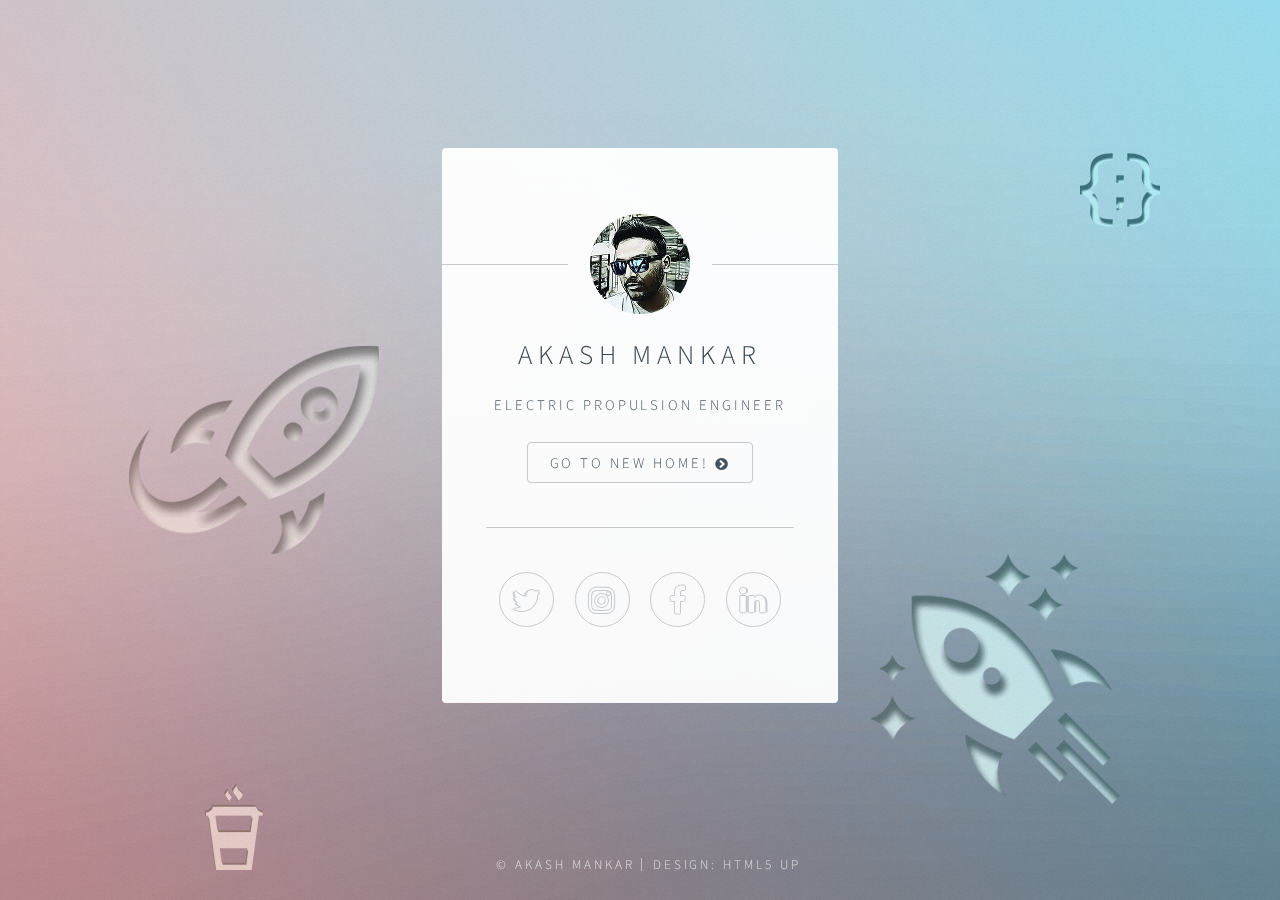
<file: index.html>
<!DOCTYPE HTML>
<html>
	<head>
		<title>Akash Mankar</title>
		<meta charset="utf-8" />
		<meta name="viewport" content="width=device-width, initial-scale=1, user-scalable=no" />
		<link rel="stylesheet" href="assets/css/main.css" />
		<noscript><link rel="stylesheet" href="assets/css/noscript.css" /></noscript>
	</head>
	<body class="is-preload">
		<!-- Wrapper -->
			<div id="wrapper">

				<!-- Main -->
					<section id="main">
						<header>
							<span class="avatar"><img src="images/avatar.jpg" alt="" /></span>
							<h1>Akash Mankar</h1>
							<p>Electric Propulsion Engineer</p>
						</header>
										
							<ul class="actions special">
								<li><a href="https://www.akashmankar.com" class="button">Go to new home! <i class="fa fa-chevron-circle-right" style="vertical-align: middle;"></i></a></li>
							</ul>
						
						<hr />
						
						<footer>
							<ul class="icons">
								<li><a href="https://twitter.com/aky_m" class="fa-twitter">Twitter</a></li>
								<li><a href="https://www.instagram.com/shutterthefup/" class="fa-instagram">Instagram</a></li>
								<li><a href="https://www.facebook.com/akash.mankar" class="fa-facebook">Facebook</a></li>
								<li><a href="https://www.linkedin.com/in/akashmankar/" class="fa-linkedin">LinkedIn</a></li>
							</ul>
						</footer>
					</section>

				<!-- Footer -->
					<footer id="footer">
						<ul class="copyright">
							<li>&copy; Akash Mankar</li><li>Design: <a href="http://html5up.net">HTML5 UP</a></li>
						</ul>
					</footer>

			</div>

		<!-- Scripts -->
			<script>
				if ('addEventListener' in window) {
					window.addEventListener('load', function() { document.body.className = document.body.className.replace(/\bis-preload\b/, ''); });
					document.body.className += (navigator.userAgent.match(/(MSIE|rv:11\.0)/) ? ' is-ie' : '');
				}
			</script>

	</body>
</html>
</file>
<file: assets/css/noscript.css>
/*
	Identity by HTML5 UP
	html5up.net | @ajlkn
	Free for personal and commercial use under the CCA 3.0 license (html5up.net/license)
*/

/* Basic */

	body:after {
		display: none;
	}

/* Main */

	#main {
		-moz-transform: none !important;
		-webkit-transform: none !important;
		-ms-transform: none !important;
		transform: none !important;
		opacity: 1 !important;
	}
</file>
<file: assets/css/main.css>
@import url(font-awesome.min.css);
@import url("https://fonts.googleapis.com/css?family=Source+Sans+Pro:300");

/*
	Identity by HTML5 UP
	html5up.net | @ajlkn
	Free for personal and commercial use under the CCA 3.0 license (html5up.net/license)
*/

/* Icon (alt) */

	html, body, div, span, applet, object,
	iframe, h1, h2, h3, h4, h5, h6, p, blockquote,
	pre, a, abbr, acronym, address, big, cite,
	code, del, dfn, em, img, ins, kbd, q, s, samp,
	small, strike, strong, sub, sup, tt, var, b,
	u, i, center, dl, dt, dd, ol, ul, li, fieldset,
	form, label, legend, table, caption, tbody,
	tfoot, thead, tr, th, td, article, aside,
	canvas, details, embed, figure, figcaption,
	footer, header, hgroup, menu, nav, output, ruby,
	section, summary, time, mark, audio, video {
		margin: 0;
		padding: 0;
		border: 0;
		font-size: 100%;
		font: inherit;
		vertical-align: baseline;
	}

	article, aside, details, figcaption, figure,
	footer, header, hgroup, menu, nav, section {
		display: block;
	}

	body {
		line-height: 1;
	}

	ol, ul {
		list-style: none;
	}

	blockquote, q {
		quotes: none;
	}

		blockquote:before, blockquote:after, q:before, q:after {
			content: '';
			content: none;
		}

	table {
		border-collapse: collapse;
		border-spacing: 0;
	}

	body {
		-webkit-text-size-adjust: none;
	}

	mark {
		background-color: transparent;
		color: inherit;
	}

	input::-moz-focus-inner {
		border: 0;
		padding: 0;
	}

	input, select, textarea {
		-moz-appearance: none;
		-webkit-appearance: none;
		-ms-appearance: none;
		appearance: none;
	}

/* Basic */

	@media screen and (max-width: 480px) {

		html, body {
			min-width: 320px;
		}

	}

	html {
		box-sizing: border-box;
	}

	*, *:before, *:after {
		box-sizing: inherit;
	}

	body.is-preload *, body.is-preload *:before, body.is-preload *:after {
		-moz-animation: none !important;
		-webkit-animation: none !important;
		-ms-animation: none !important;
		animation: none !important;
		-moz-transition: none !important;
		-webkit-transition: none !important;
		-ms-transition: none !important;
		transition: none !important;
	}

	html {
		height: 100%;
	}

	body {
		height: 100%;
		background-color: #ffffff;
		background-image: url("images/overlay.png"), -moz-linear-gradient(60deg, rgba(255, 165, 150, 0.5) 5%, rgba(0, 228, 255, 0.35)), url("../../images/github_bg.png");
		background-image: url("images/overlay.png"), -webkit-linear-gradient(60deg, rgba(255, 165, 150, 0.5) 5%, rgba(0, 228, 255, 0.35)), url("../../images/github_bg.png");
		background-image: url("images/overlay.png"), -ms-linear-gradient(60deg, rgba(255, 165, 150, 0.5) 5%, rgba(0, 228, 255, 0.35)), url("../../images/github_bg.png");
		background-image: url("images/overlay.png"), linear-gradient(60deg, rgba(255, 165, 150, 0.5) 5%, rgba(0, 228, 255, 0.35)), url("../../images/github_bg.png");
		background-repeat: repeat,			no-repeat,			no-repeat;
		background-size: 100px 100px, cover,				cover;
		background-position: top left,		center center,		bottom center;
		background-attachment: fixed,			fixed,				fixed;
	}

		body:after {
			content: '';
			display: block;
			position: fixed;
			top: 0;
			left: 0;
			width: 100%;
			height: inherit;
			opacity: 0;
			z-index: 1;
			background-color: #ffffff;
			background-image: url("images/overlay.png"), -moz-linear-gradient(60deg, rgba(255, 165, 150, 0.5) 5%, rgba(0, 228, 255, 0.35));
			background-image: url("images/overlay.png"), -webkit-linear-gradient(60deg, rgba(255, 165, 150, 0.5) 5%, rgba(0, 228, 255, 0.35));
			background-image: url("images/overlay.png"), -ms-linear-gradient(60deg, rgba(255, 165, 150, 0.5) 5%, rgba(0, 228, 255, 0.35));
			background-image: url("images/overlay.png"), linear-gradient(60deg, rgba(255, 165, 150, 0.5) 5%, rgba(0, 228, 255, 0.35));
			background-repeat: repeat,			no-repeat;
			background-size: 100px 100px, cover;
			background-position: top left,		center center;
			-moz-transition: opacity 1.75s ease-out;
			-webkit-transition: opacity 1.75s ease-out;
			-ms-transition: opacity 1.75s ease-out;
			transition: opacity 1.75s ease-out;
		}

		body.is-preload:after {
			opacity: 1;
		}

/* Type */

	body, input, select, textarea {
		color: #414f57;
		font-family: "Source Sans Pro", Helvetica, sans-serif;
		font-size: 14pt;
		font-weight: 300;
		line-height: 2;
		letter-spacing: 0.2em;
		text-transform: uppercase;
	}

		@media screen and (max-width: 1680px) {

			body, input, select, textarea {
				font-size: 11pt;
			}

		}

		@media screen and (max-width: 480px) {

			body, input, select, textarea {
				font-size: 10pt;
				line-height: 1.75;
			}

		}

	a {
		-moz-transition: color 0.2s ease, border-color 0.2s ease;
		-webkit-transition: color 0.2s ease, border-color 0.2s ease;
		-ms-transition: color 0.2s ease, border-color 0.2s ease;
		transition: color 0.2s ease, border-color 0.2s ease;
		color: inherit;
		text-decoration: none;
	}

		a:before {
			-moz-transition: color 0.2s ease, text-shadow 0.2s ease;
			-webkit-transition: color 0.2s ease, text-shadow 0.2s ease;
			-ms-transition: color 0.2s ease, text-shadow 0.2s ease;
			transition: color 0.2s ease, text-shadow 0.2s ease;
		}

		a:hover {
			color: #ff7496;
		}

	strong, b {
		color: #313f47;
	}

	em, i {
		font-style: italic;
	}

	p {
		margin: 0 0 1.5em 0;
	}

	h1, h2, h3, h4, h5, h6 {
		color: #313f47;
		line-height: 1.5;
		margin: 0 0 0.75em 0;
	}

		h1 a, h2 a, h3 a, h4 a, h5 a, h6 a {
			color: inherit;
			text-decoration: none;
		}

	h1 {
		font-size: 1.85em;
		letter-spacing: 0.22em;
		margin: 0 0 0.525em 0;
	}

	h2 {
		font-size: 1.25em;
	}

	h3 {
		font-size: 1em;
	}

	h4 {
		font-size: 1em;
	}

	h5 {
		font-size: 1em;
	}

	h6 {
		font-size: 1em;
	}

	@media screen and (max-width: 480px) {

		h1 {
			font-size: 1.65em;
		}

	}

	sub {
		font-size: 0.8em;
		position: relative;
		top: 0.5em;
	}

	sup {
		font-size: 0.8em;
		position: relative;
		top: -0.5em;
	}

	hr {
		border: 0;
		border-bottom: solid 1px #c8cccf;
		margin: 3em 0;
	}

/* Form */

	form {
		margin: 0 0 1.5em 0;
	}

		form > :last-child {
			margin-bottom: 0;
		}

		form > .fields {
			display: -moz-flex;
			display: -webkit-flex;
			display: -ms-flex;
			display: flex;
			-moz-flex-wrap: wrap;
			-webkit-flex-wrap: wrap;
			-ms-flex-wrap: wrap;
			flex-wrap: wrap;
			width: calc(100% + 2.25em);
			margin: -1.125em 0 1.5em -1.125em;
		}

			form > .fields > .field {
				-moz-flex-grow: 0;
				-webkit-flex-grow: 0;
				-ms-flex-grow: 0;
				flex-grow: 0;
				-moz-flex-shrink: 0;
				-webkit-flex-shrink: 0;
				-ms-flex-shrink: 0;
				flex-shrink: 0;
				padding: 1.125em 0 0 1.125em;
				width: calc(100% - 1.125em);
			}

				form > .fields > .field.half {
					width: calc(50% - 0.5625em);
				}

				form > .fields > .field.third {
					width: calc(100%/3 - 0.375em);
				}

				form > .fields > .field.quarter {
					width: calc(25% - 0.28125em);
				}

		@media screen and (max-width: 480px) {

			form > .fields {
				width: calc(100% + 2.25em);
				margin: -1.125em 0 1.5em -1.125em;
			}

				form > .fields > .field {
					padding: 1.125em 0 0 1.125em;
					width: calc(100% - 1.125em);
				}

					form > .fields > .field.half {
						width: calc(100% - 1.125em);
					}

					form > .fields > .field.third {
						width: calc(100% - 1.125em);
					}

					form > .fields > .field.quarter {
						width: calc(100% - 1.125em);
					}

		}

	label {
		color: #313f47;
		display: block;
		font-size: 0.9em;
		margin: 0 0 0.75em 0;
	}

	input[type="text"],
	input[type="password"],
	input[type="email"],
	input[type="tel"],
	select,
	textarea {
		-moz-appearance: none;
		-webkit-appearance: none;
		-ms-appearance: none;
		appearance: none;
		border-radius: 4px;
		border: solid 1px #c8cccf;
		color: inherit;
		display: block;
		outline: 0;
		padding: 0 1em;
		text-decoration: none;
		width: 100%;
	}

		input[type="text"]:invalid,
		input[type="password"]:invalid,
		input[type="email"]:invalid,
		input[type="tel"]:invalid,
		select:invalid,
		textarea:invalid {
			box-shadow: none;
		}

		input[type="text"]:focus,
		input[type="password"]:focus,
		input[type="email"]:focus,
		input[type="tel"]:focus,
		select:focus,
		textarea:focus {
			border-color: #ff7496;
		}

	select {
		background-image: url("data:image/svg+xml;charset=utf8,%3Csvg xmlns='http://www.w3.org/2000/svg' width='40' height='40' preserveAspectRatio='none' viewBox='0 0 40 40'%3E%3Cpath d='M9.4,12.3l10.4,10.4l10.4-10.4c0.2-0.2,0.5-0.4,0.9-0.4c0.3,0,0.6,0.1,0.9,0.4l3.3,3.3c0.2,0.2,0.4,0.5,0.4,0.9 c0,0.4-0.1,0.6-0.4,0.9L20.7,31.9c-0.2,0.2-0.5,0.4-0.9,0.4c-0.3,0-0.6-0.1-0.9-0.4L4.3,17.3c-0.2-0.2-0.4-0.5-0.4-0.9 c0-0.4,0.1-0.6,0.4-0.9l3.3-3.3c0.2-0.2,0.5-0.4,0.9-0.4S9.1,12.1,9.4,12.3z' fill='%23c8cccf' /%3E%3C/svg%3E");
		background-size: 1.25rem;
		background-repeat: no-repeat;
		background-position: calc(100% - 1rem) center;
		height: 2.75em;
		padding-right: 2.75em;
		text-overflow: ellipsis;
	}

		select option {
			color: #313f47;
			background: #ffffff;
		}

		select:focus::-ms-value {
			background-color: transparent;
		}

		select::-ms-expand {
			display: none;
		}

	input[type="text"],
	input[type="password"],
	input[type="email"],
	select {
		height: 2.75em;
	}

	textarea {
		padding: 0.75em 1em;
	}

	input[type="checkbox"],
	input[type="radio"] {
		-moz-appearance: none;
		-webkit-appearance: none;
		-ms-appearance: none;
		appearance: none;
		display: block;
		float: left;
		margin-right: -2em;
		opacity: 0;
		width: 1em;
		z-index: -1;
	}

		input[type="checkbox"] + label,
		input[type="radio"] + label {
			text-decoration: none;
			color: #414f57;
			cursor: pointer;
			display: inline-block;
			font-size: 1em;
			font-weight: 300;
			padding-left: 2.4em;
			padding-right: 0.75em;
			position: relative;
		}

			input[type="checkbox"] + label:before,
			input[type="radio"] + label:before {
				-moz-osx-font-smoothing: grayscale;
				-webkit-font-smoothing: antialiased;
				font-family: FontAwesome;
				font-style: normal;
				font-weight: normal;
				text-transform: none !important;
			}

			input[type="checkbox"] + label:before,
			input[type="radio"] + label:before {
				border-radius: 4px;
				border: solid 1px #c8cccf;
				content: '';
				display: inline-block;
				height: 1.65em;
				left: 0;
				line-height: 1.58125em;
				position: absolute;
				text-align: center;
				top: 0.15em;
				width: 1.65em;
			}

		input[type="checkbox"]:checked + label:before,
		input[type="radio"]:checked + label:before {
			color: #ff7496;
			content: '\f00c';
		}

		input[type="checkbox"]:focus + label:before,
		input[type="radio"]:focus + label:before {
			border-color: #ff7496;
		}

	input[type="checkbox"] + label:before {
		border-radius: 4px;
	}

	input[type="radio"] + label:before {
		border-radius: 100%;
	}

	::-webkit-input-placeholder {
		color: #616f77 !important;
		opacity: 1.0;
	}

	:-moz-placeholder {
		color: #616f77 !important;
		opacity: 1.0;
	}

	::-moz-placeholder {
		color: #616f77 !important;
		opacity: 1.0;
	}

	:-ms-input-placeholder {
		color: #616f77 !important;
		opacity: 1.0;
	}

/* Icon */

	.icon {
		text-decoration: none;
		position: relative;
		border-bottom: none;
	}

		.icon:before {
			-moz-osx-font-smoothing: grayscale;
			-webkit-font-smoothing: antialiased;
			font-family: FontAwesome;
			font-style: normal;
			font-weight: normal;
			text-transform: none !important;
		}

		.icon > .label {
			display: none;
		}

/* List */

	ol {
		list-style: decimal;
		margin: 0 0 1.5em 0;
		padding-left: 1.25em;
	}

		ol li {
			padding-left: 0.25em;
		}

	ul {
		list-style: disc;
		margin: 0 0 1.5em 0;
		padding-left: 1em;
	}

		ul li {
			padding-left: 0.5em;
		}

		ul.alt {
			list-style: none;
			padding-left: 0;
		}

			ul.alt li {
				border-top: solid 1px #c8cccf;
				padding: 0.5em 0;
			}

				ul.alt li:first-child {
					border-top: 0;
					padding-top: 0;
				}

	dl {
		margin: 0 0 1.5em 0;
	}

		dl dt {
			display: block;
			margin: 0 0 0.75em 0;
		}

		dl dd {
			margin-left: 1.5em;
		}

/* Actions */

	ul.actions {
		display: -moz-flex;
		display: -webkit-flex;
		display: -ms-flex;
		display: flex;
		cursor: default;
		list-style: none;
		margin-left: -0.75em;
		padding-left: 0;
	}

		ul.actions li {
			padding: 0 0 0 0.75em;
			vertical-align: middle;
		}

		ul.actions.special {
			-moz-justify-content: center;
			-webkit-justify-content: center;
			-ms-justify-content: center;
			justify-content: center;
			width: 100%;
			margin-left: 0;
		}

			ul.actions.special li:first-child {
				padding-left: 0;
			}

		ul.actions.stacked {
			-moz-flex-direction: column;
			-webkit-flex-direction: column;
			-ms-flex-direction: column;
			flex-direction: column;
			margin-left: 0;
		}

			ul.actions.stacked li {
				padding: 0.975em 0 0 0;
			}

				ul.actions.stacked li:first-child {
					padding-top: 0;
				}

		ul.actions.fit {
			width: calc(100% + 0.75em);
		}

			ul.actions.fit li {
				-moz-flex-grow: 1;
				-webkit-flex-grow: 1;
				-ms-flex-grow: 1;
				flex-grow: 1;
				-moz-flex-shrink: 1;
				-webkit-flex-shrink: 1;
				-ms-flex-shrink: 1;
				flex-shrink: 1;
				width: 100%;
			}

				ul.actions.fit li > * {
					width: 100%;
				}

			ul.actions.fit.stacked {
				width: 100%;
			}

		@media screen and (max-width: 480px) {

			ul.actions:not(.fixed) {
				-moz-flex-direction: column;
				-webkit-flex-direction: column;
				-ms-flex-direction: column;
				flex-direction: column;
				margin-left: 0;
				width: 100% !important;
			}

				ul.actions:not(.fixed) li {
					-moz-flex-grow: 1;
					-webkit-flex-grow: 1;
					-ms-flex-grow: 1;
					flex-grow: 1;
					-moz-flex-shrink: 1;
					-webkit-flex-shrink: 1;
					-ms-flex-shrink: 1;
					flex-shrink: 1;
					padding: 0.75em 0 0 0;
					text-align: center;
					width: 100%;
				}

					ul.actions:not(.fixed) li > * {
						width: 100%;
					}

					ul.actions:not(.fixed) li:first-child {
						padding-top: 0;
					}

					ul.actions:not(.fixed) li input[type="submit"],
					ul.actions:not(.fixed) li input[type="reset"],
					ul.actions:not(.fixed) li input[type="button"],
					ul.actions:not(.fixed) li button,
					ul.actions:not(.fixed) li .button {
						width: 100%;
					}

						ul.actions:not(.fixed) li input[type="submit"].icon:before,
						ul.actions:not(.fixed) li input[type="reset"].icon:before,
						ul.actions:not(.fixed) li input[type="button"].icon:before,
						ul.actions:not(.fixed) li button.icon:before,
						ul.actions:not(.fixed) li .button.icon:before {
							margin-left: -0.5rem;
						}

		}

/* Icons */

	ul.icons {
		cursor: default;
		list-style: none;
		padding-left: 0;
		margin-top: -0.675em;
	}

		ul.icons li {
			display: inline-block;
			padding: 0.675em 0.5em;
		}

			ul.icons li a {
				text-decoration: none;
				position: relative;
				display: block;
				width: 3.75em;
				height: 3.75em;
				border-radius: 100%;
				border: solid 1px #c8cccf;
				line-height: 3.75em;
				overflow: hidden;
				text-align: center;
				text-indent: 3.75em;
				white-space: nowrap;
			}

				ul.icons li a:before {
					-moz-osx-font-smoothing: grayscale;
					-webkit-font-smoothing: antialiased;
					font-family: FontAwesome;
					font-style: normal;
					font-weight: normal;
					text-transform: none !important;
				}

				ul.icons li a:before {
					color: #ffffff;
					text-shadow: 1.25px 0px 0px #c8cccf, -1.25px 0px 0px #c8cccf, 0px 1.25px 0px #c8cccf, 0px -1.25px 0px #c8cccf;
				}

				ul.icons li a:hover:before {
					text-shadow: 1.25px 0px 0px #ff7496, -1.25px 0px 0px #ff7496, 0px 1.25px 0px #ff7496, 0px -1.25px 0px #ff7496;
				}

				ul.icons li a:before {
					position: absolute;
					top: 0;
					left: 0;
					width: inherit;
					height: inherit;
					font-size: 1.85rem;
					line-height: inherit;
					text-align: center;
					text-indent: 0;
				}

				ul.icons li a:hover {
					border-color: #ff7496;
				}

		@media screen and (max-width: 480px) {

			ul.icons li a:before {
				font-size: 1.5rem;
			}

		}

/* Button */

	input[type="submit"],
	input[type="reset"],
	input[type="button"],
	button,
	.button {
		-moz-appearance: none;
		-webkit-appearance: none;
		-ms-appearance: none;
		appearance: none;
		-moz-transition: background-color 0.2s ease-in-out, border-color 0.2s ease-in-out, color 0.2s ease-in-out;
		-webkit-transition: background-color 0.2s ease-in-out, border-color 0.2s ease-in-out, color 0.2s ease-in-out;
		-ms-transition: background-color 0.2s ease-in-out, border-color 0.2s ease-in-out, color 0.2s ease-in-out;
		transition: background-color 0.2s ease-in-out, border-color 0.2s ease-in-out, color 0.2s ease-in-out;
		display: inline-block;
		height: 2.75em;
		line-height: 2.75em;
		padding: 0 1.5em;
		background-color: transparent;
		border-radius: 4px;
		border: solid 1px #c8cccf;
		color: #414f57 !important;
		cursor: pointer;
		text-align: center;
		text-decoration: none;
		white-space: nowrap;
	}

		input[type="submit"]:hover,
		input[type="reset"]:hover,
		input[type="button"]:hover,
		button:hover,
		.button:hover {
			border-color: #ff7496;
			color: #ff7496 !important;
		}

		input[type="submit"].icon,
		input[type="reset"].icon,
		input[type="button"].icon,
		button.icon,
		.button.icon {
			padding-left: 1.35em;
		}

			input[type="submit"].icon:before,
			input[type="reset"].icon:before,
			input[type="button"].icon:before,
			button.icon:before,
			.button.icon:before {
				margin-right: 0.5em;
			}

		input[type="submit"].fit,
		input[type="reset"].fit,
		input[type="button"].fit,
		button.fit,
		.button.fit {
			width: 100%;
		}

		input[type="submit"].small,
		input[type="reset"].small,
		input[type="button"].small,
		button.small,
		.button.small {
			font-size: 0.8em;
		}

		input[type="submit"].large,
		input[type="reset"].large,
		input[type="button"].large,
		button.large,
		.button.large {
			font-size: 1.35em;
		}

		input[type="submit"].disabled, input[type="submit"]:disabled,
		input[type="reset"].disabled,
		input[type="reset"]:disabled,
		input[type="button"].disabled,
		input[type="button"]:disabled,
		button.disabled,
		button:disabled,
		.button.disabled,
		.button:disabled {
			pointer-events: none;
			opacity: 0.5;
		}

/* Main */

	#main {
		-moz-transform-origin: 50% 50%;
		-webkit-transform-origin: 50% 50%;
		-ms-transform-origin: 50% 50%;
		transform-origin: 50% 50%;
		-moz-transform: rotateX(0deg);
		-webkit-transform: rotateX(0deg);
		-ms-transform: rotateX(0deg);
		transform: rotateX(0deg);
		-moz-transition: opacity 1s ease, -moz-transform 1s ease;
		-webkit-transition: opacity 1s ease, -webkit-transform 1s ease;
		-ms-transition: opacity 1s ease, -ms-transform 1s ease;
		transition: opacity 1s ease, transform 1s ease;
		padding: 4.5em 3em 3em 3em ;
		background: #ffffff;
		border-radius: 4px;
		cursor: default;
		max-width: 100%;
		opacity: 0.95;
		position: relative;
		text-align: center;
		width: 27em;
	}

		#main .avatar {
			position: relative;
			display: block;
			margin-bottom: 1.5em;
		}

			#main .avatar img {
				display: block;
				margin: 0 auto;
				border-radius: 100%;
				box-shadow: 0 0 0 1.5em #ffffff;
			}

			#main .avatar:before {
				content: '';
				display: block;
				position: absolute;
				top: 50%;
				left: -3em;
				width: calc(100% + 6em);
				height: 1px;
				z-index: -1;
				background: #c8cccf;
			}

		@media screen and (max-width: 480px) {

			#main {
				padding: 4em 2em 2.5em 2em ;
				width: 100%;
			}

				#main .avatar:before {
					left: -2em;
					width: calc(100% + 4em);
				}

		}

		body.is-preload #main {
			-moz-transform: rotateX(15deg);
			-webkit-transform: rotateX(15deg);
			-ms-transform: rotateX(15deg);
			transform: rotateX(15deg);
			opacity: 0;
		}

/* Footer */

	#footer {
		-moz-align-self: -moz-flex-end;
		-webkit-align-self: -webkit-flex-end;
		-ms-align-self: -ms-flex-end;
		align-self: flex-end;
		width: 100%;
		padding: 1.5em 0 0 0;
		color: rgba(255, 255, 255, 0.75);
		cursor: default;
		text-align: center;
	}

		#footer .copyright {
			margin: 0;
			padding: 0;
			font-size: 0.9em;
			list-style: none;
		}

			#footer .copyright li {
				display: inline-block;
				margin: 0 0 0 0.45em;
				padding: 0 0 0 0.85em;
				border-left: solid 1px rgba(255, 255, 255, 0.5);
				line-height: 1;
			}

				#footer .copyright li:first-child {
					border-left: 0;
				}

/* Wrapper */

	#wrapper {
		display: -moz-flex;
		display: -webkit-flex;
		display: -ms-flex;
		display: flex;
		-moz-align-items: center;
		-webkit-align-items: center;
		-ms-align-items: center;
		align-items: center;
		-moz-justify-content: space-between;
		-webkit-justify-content: space-between;
		-ms-justify-content: space-between;
		justify-content: space-between;
		-moz-flex-direction: column;
		-webkit-flex-direction: column;
		-ms-flex-direction: column;
		flex-direction: column;
		-moz-perspective: 1000px;
		-webkit-perspective: 1000px;
		-ms-perspective: 1000px;
		perspective: 1000px;
		position: relative;
		min-height: 100%;
		padding: 1.5em;
		z-index: 2;
	}

		#wrapper > * {
			z-index: 1;
		}

		#wrapper:before {
			content: '';
			display: block;
		}

		@media screen and (max-width: 360px) {

			#wrapper {
				padding: 0.75em;
			}

		}

		body.is-ie #wrapper {
			height: 100%;
		}
</file>
